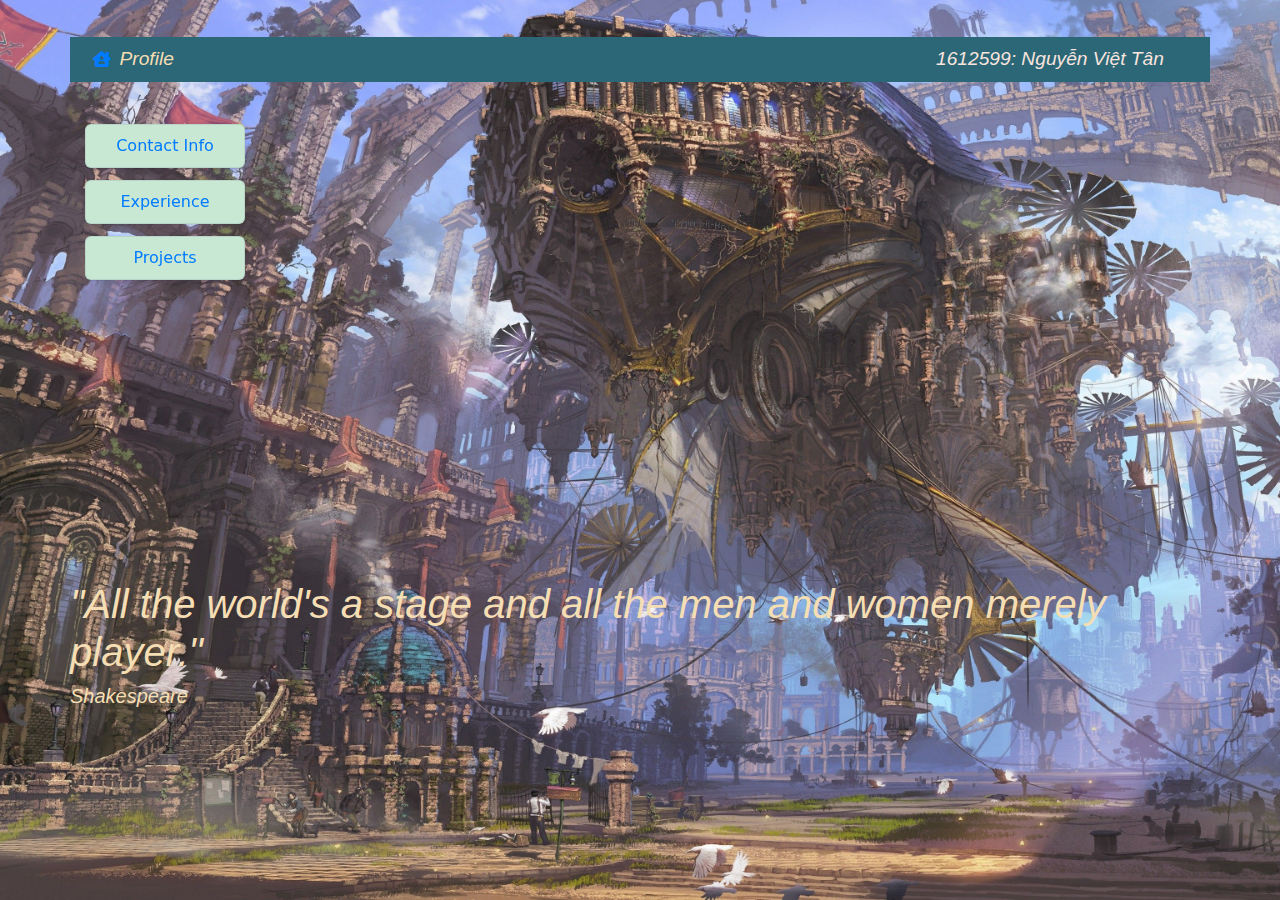
<file: index.html>
<!doctype html>
<html lang="en">

    <head>
        <!-- Required meta tags -->
        <meta charset="utf-8">
        <meta name="viewport" content="width=device-width, initial-scale=1, shrink-to-fit=no">

        <!-- Bootstrap CSS -->
        <link rel="stylesheet" href="https://cdn.jsdelivr.net/npm/bootstrap@4.3.1/dist/css/bootstrap.min.css"
            integrity="sha384-ggOyR0iXCbMQv3Xipma34MD+dH/1fQ784/j6cY/iJTQUOhcWr7x9JvoRxT2MZw1T" crossorigin="anonymous">
        <link rel="stylesheet" href="https://cdnjs.cloudflare.com/ajax/libs/font-awesome/6.0.0/css/all.min.css">
        <link rel="stylesheet" href="./style/style.css">

        <title>My Profile Page</title>
    </head>

    <body>
        <div class="container">
            <div class="row" id="header">
                <div class="col-9 float-left">
                    <a href="./index.html">
                        <i class="fa-solid fa-house-chimney-user"></i>
                        <span id="page-title">
                            Profile
                        </span>
                    </a>
                </div>
                <div class="col-3 float-right" id="personal-info">
                    1612599: Nguyễn Việt Tân</div>
            </div>
            <div class="row" id="content-row">
                <div class="col-md-2">
                    <!-- HTML !-->
                    <button class="button-9" role="button">
                        <a href="/contact_info.html">Contact Info</a> </button>
                </div>
            </div>
            <div class="row">
                <div class="col-md-2">
                    <!-- HTML !-->
                    <button class="button-9" role="button">
                        <a href="/experience.html">
                            Experience
                        </a>
                    </button>
                </div>
            </div>
            <div class="row">
                <div class="col-md-2">
                    <!-- HTML !-->
                    <button class="button-9" role="button">
                        <a href="/projects.html">
                            Projects
                        </a>
                    </button>
                </div>
            </div>
            <div class="row" id="main-page-quote">
                <h1>"All the world's a stage and all the men and women merely player."</h1>
                <h5 class="quote-author">Shakespeare</h5>
            </div>
        </div>
    </body>

</html>
</file>
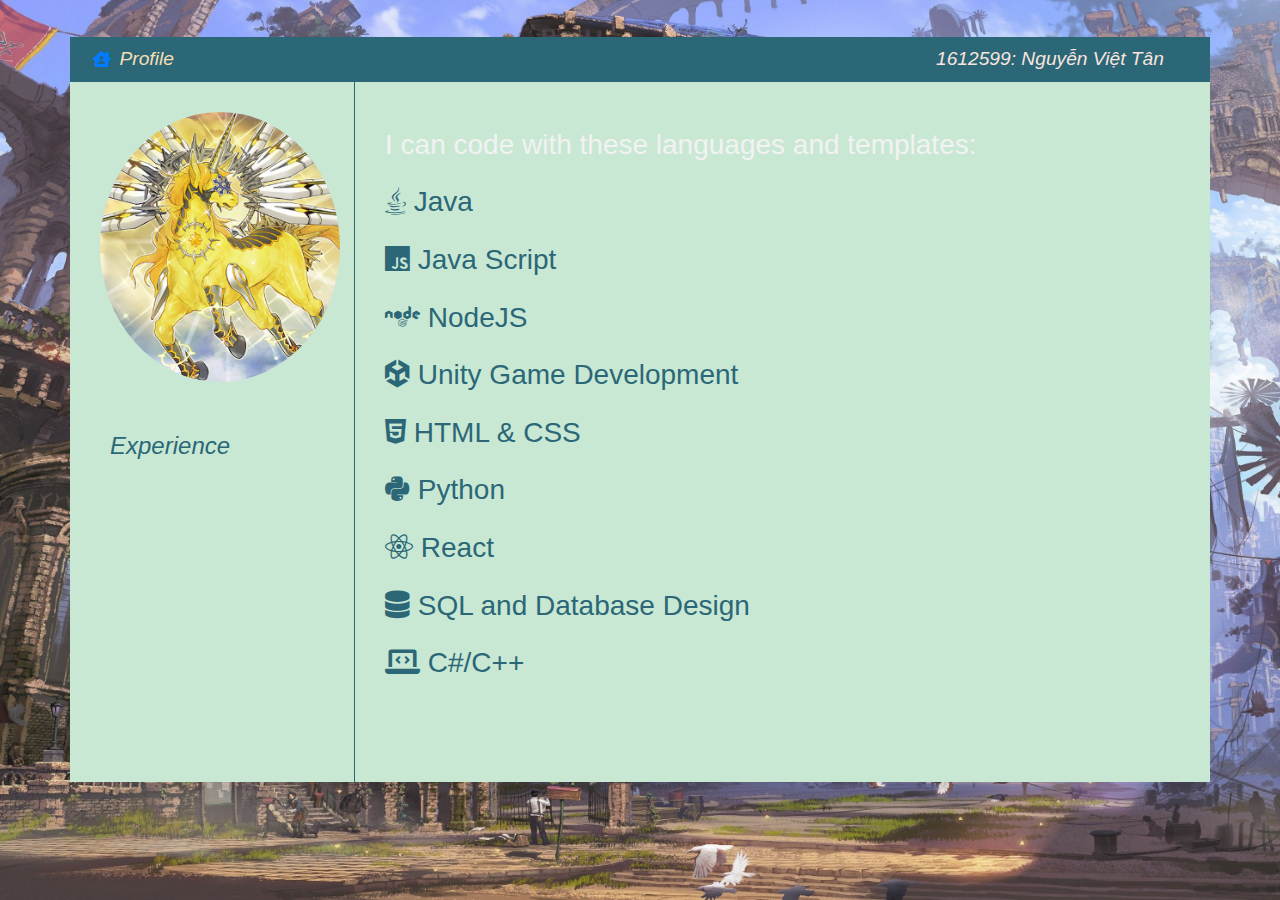
<file: experience.html>
<!doctype html>
<html lang="en">

    <head>
        <!-- Required meta tags -->
        <meta charset="utf-8">
        <meta name="viewport" content="width=device-width, initial-scale=1, shrink-to-fit=no">

        <!-- Bootstrap CSS -->
        <link rel="stylesheet" href="https://cdn.jsdelivr.net/npm/bootstrap@4.3.1/dist/css/bootstrap.min.css"
            integrity="sha384-ggOyR0iXCbMQv3Xipma34MD+dH/1fQ784/j6cY/iJTQUOhcWr7x9JvoRxT2MZw1T" crossorigin="anonymous">
        <link rel="stylesheet" href="https://cdnjs.cloudflare.com/ajax/libs/font-awesome/6.0.0/css/all.min.css">
        <link rel="stylesheet" href="./style/style.css">

        <title>My Experience</title>
    </head>

    <body>
        <div class="container">
            <div class="row" id="header">
                <div class="col-9 float-left">
                    <a href="./index.html">
                        <i class="fa-solid fa-house-chimney-user"></i>
                        <span id="page-title">
                            Profile
                        </span>
                    </a>
                </div>
                <div class="col-3 float-right" id="personal-info">
                    1612599: Nguyễn Việt Tân</div>
            </div>
            <div class="row" id="contact-info-row">
                <div class="col-md-3" id="avatar-column">
                    <div class="avatar-experience"></div>
                    <div class='row'>
                        <h4 class='contact-page-tile'> Experience </h4>
                    </div>
                </div>
                <div class="col-md-9" id="contact-info-content">
                    <h3 class='info-headline' style="color: #f2f2f2; "> I can code with these languages and templates:
                    </h3>
                    <h3 class='info-headline'> <span><i class="fa-brands fa-java"></i></span> Java
                    </h3>
                    <h3 class='info-headline'> <i class="fa-brands fa-js"></i></span> Java Script
                    </h3>
                    <h3 class='info-headline'><i class="fa-brands fa-node"></i></span> NodeJS
                    </h3>
                    <h3 class='info-headline'> <span><i class="fa-brands fa-unity"></i></span> Unity Game Development
                    </h3>
                    <h3 class='info-headline'> <span><i class="fa-brands fa-html5"></i></span> HTML & CSS
                    </h3>
                    <h3 class='info-headline'> <span><i class="fa-brands fa-python"></i></span> Python
                    </h3>
                    <h3 class='info-headline'> <span><i class="fa-brands fa-react"></i></span> React
                    </h3>
                    <h3 class='info-headline'> <span><i class="fa-solid fa-database"></i></span> SQL and Database Design
                    </h3>
                    <h3 class='info-headline'> <span><i class="fa-solid fa-laptop-code"></i></span> C#/C++
                    </h3>
                </div>
            </div>
        </div>
    </body>

</html>
</file>
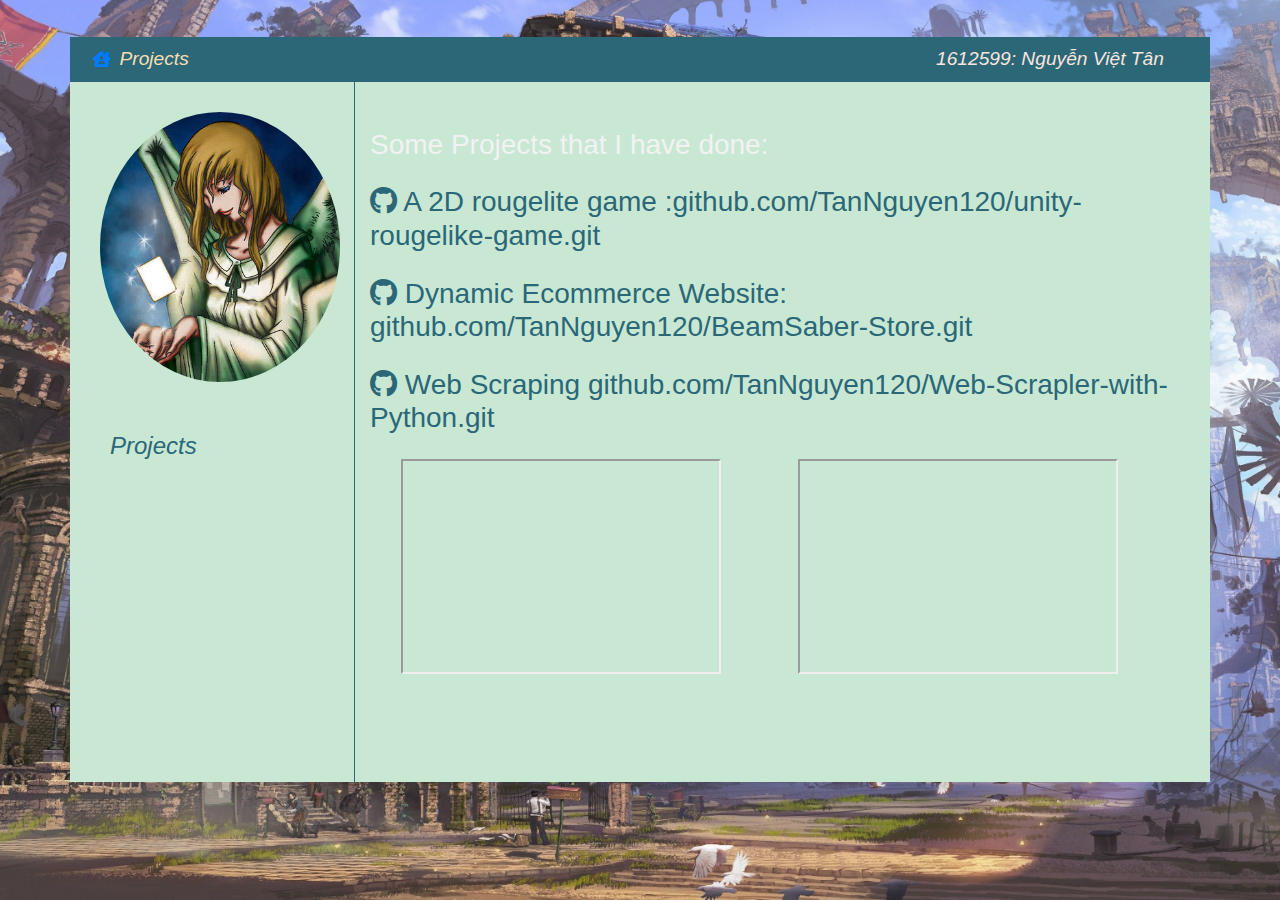
<file: projects.html>
<!doctype html>
<html lang="en">

    <head>
        <!-- Required meta tags -->
        <meta charset="utf-8">
        <meta name="viewport" content="width=device-width, initial-scale=1, shrink-to-fit=no">

        <!-- Bootstrap CSS -->
        <link rel="stylesheet" href="https://cdn.jsdelivr.net/npm/bootstrap@4.3.1/dist/css/bootstrap.min.css"
            integrity="sha384-ggOyR0iXCbMQv3Xipma34MD+dH/1fQ784/j6cY/iJTQUOhcWr7x9JvoRxT2MZw1T" crossorigin="anonymous">
        <link rel="stylesheet" href="https://cdnjs.cloudflare.com/ajax/libs/font-awesome/6.0.0/css/all.min.css">
        <link rel="stylesheet" href="./style/style.css">

        <title>My Experience</title>
    </head>

    <body>
        <div class="container">
            <div class="row" id="header">
                <div class="col-9 float-left">
                    <a href="./index.html">
                        <i class="fa-solid fa-house-chimney-user"></i>
                        <span id="page-title">
                            Projects
                        </span>
                    </a>
                </div>
                <div class="col-3 float-right" id="personal-info">
                    1612599: Nguyễn Việt Tân</div>
            </div>
            <div class="row" id="contact-info-row">
                <div class="col-md-3" id="avatar-column">
                    <div class="avatar-project"></div>
                    <div class='row'>
                        <h4 class='contact-page-tile'> Projects </h4>
                    </div>
                </div>
                <div class="col-md-9" id="contact-info-content">
                    <div class='row'>
                        <h3 class='info-headline' style="color: #f2f2f2; "> Some Projects that I have done: </h3>
                        </h3>
                        <h3 class='info-headline'> <span> <i class="fa-brands fa-github"></i> </span>A 2D rougelite game
                            :github.com/TanNguyen120/unity-rougelike-game.git </h3>
                        <h3 class='info-headline'> <span> <i class="fa-brands fa-github"></i> </span>Dynamic Ecommerce
                            Website: github.com/TanNguyen120/BeamSaber-Store.git </h3>
                        <h3 class='info-headline'> <span> <i class="fa-brands fa-github"></i> </span>Web Scraping
                            github.com/TanNguyen120/Web-Scrapler-with-Python.git</h3>
                    </div>
                    <div class="row" id="video-row">
                        <div class="col-md-6">
                            <iframe width="320" height="215" src="https://www.youtube.com/embed/y4fyfE5Y7HU">
                            </iframe>
                        </div>
                        <div class="col-md-6">
                            <iframe width="320" height="215" src="https://www.youtube.com/embed/blq2idMwGlM">
                            </iframe>
                        </div>
                    </div>
                </div>
            </div>
        </div>
    </body>

</html>
</file>
<file: style/style.css>
body {
  background-image: url('/assets/768507.jpg');
  background-repeat: no-repeat;
  background-attachment: fixed;
  background-size: cover;
}

#page-title {
  color: wheat;
  font-size: larger;
  font-style: italic;
  font-family: sans-serif;
  padding-left: 4px;
}
#header {
  background-color: #2b6777;
  margin-top: 37px;
  padding: 8px;
}
#personal-info {
  font-size: larger;
  font-style: italic;
  color: #fae5df;
  font-family: sans-serif;
}

/* CSS */
.button-9 {
  appearance: button;
  backface-visibility: hidden;
  background-color: #c8e8d4;
  border-radius: 6px;
  border-width: 0;
  box-shadow: rgba(50, 50, 93, 0.1) 0 0 0 1px inset,
    rgba(50, 50, 93, 0.1) 0 2px 5px 0, rgba(0, 0, 0, 0.07) 0 1px 1px 0;
  box-sizing: border-box;
  color: #2b6777;
  cursor: pointer;
  font-family: -apple-system, system-ui, 'Segoe UI', Roboto, 'Helvetica Neue',
    Ubuntu, sans-serif;
  font-size: 100%;
  height: 44px;
  line-height: 1.15;
  margin: 12px 0 0;
  outline: none;
  overflow: hidden;
  padding: 0 25px;
  position: relative;
  text-align: center;
  text-transform: none;
  transform: translateZ(0);
  transition: all 0.2s, box-shadow 0.08s ease-in;
  user-select: none;
  -webkit-user-select: none;
  touch-action: manipulation;
  width: 100%;
}

.button-9:disabled {
  cursor: default;
}

.button-9:hover {
  background-color: #fff;
}

.button-9:focus {
  box-shadow: rgba(50, 50, 93, 0.1) 0 0 0 1px inset,
    rgba(50, 50, 93, 0.2) 0 6px 15px 0, rgba(0, 0, 0, 0.1) 0 2px 2px 0,
    rgba(127, 167, 190, 0.3) 0 0 0 4px;
}

#content-row {
  margin-top: 30px;
}

#main-page-quote {
  margin-top: 300px;
  float: center;
  color: wheat;
  font-family: 'Franklin Gothic Medium', 'Arial Narrow', Arial, sans-serif;
  font-weight: 800;
  font-style: italic;
}

.quote-author {
  float: right;
}

.avatar {
  width: 280px;
  height: 300px;
  background-image: url('/assets/098345709abacb1aa3986125ff466d1b.png');
  border-radius: 50%;
  background-size: cover;
}

#contact-info-row {
  background-color: #c8e8d4;
  height: 700px;
}

#avatar-column {
  border-right: 1px solid #2b6777;
}

.contact-page-tile {
  font-family: 'Segoe UI', Tahoma, Geneva, Verdana, sans-serif;
  font-style: italic;
  color: #2b6777;
  margin-top: 20px;
  margin-left: 40px;
  float: center;
}

#contact-info-content {
  padding: 30px;
}

.info-headline {
  color: #2b6777;
  padding-top: 16px;
  font-family: 'Segoe UI', Tahoma, Geneva, Verdana, sans-serif;
}

.avatar-experience {
  margin: 30px 15px;
  width: 240px;
  height: 270px;
  background-image: url('/assets/troymare_unicorn_by_yugi_master-dc4jqrs.png');
  border-radius: 50%;
  background-size: cover;
}

.avatar-project {
  margin: 30px 15px;
  width: 240px;
  height: 270px;
  background-image: url('/assets/GracefulCharity-OW.png');
  border-radius: 50%;
  background-size: cover;
}

#video-row {
  padding: 16px;
}
</file>
